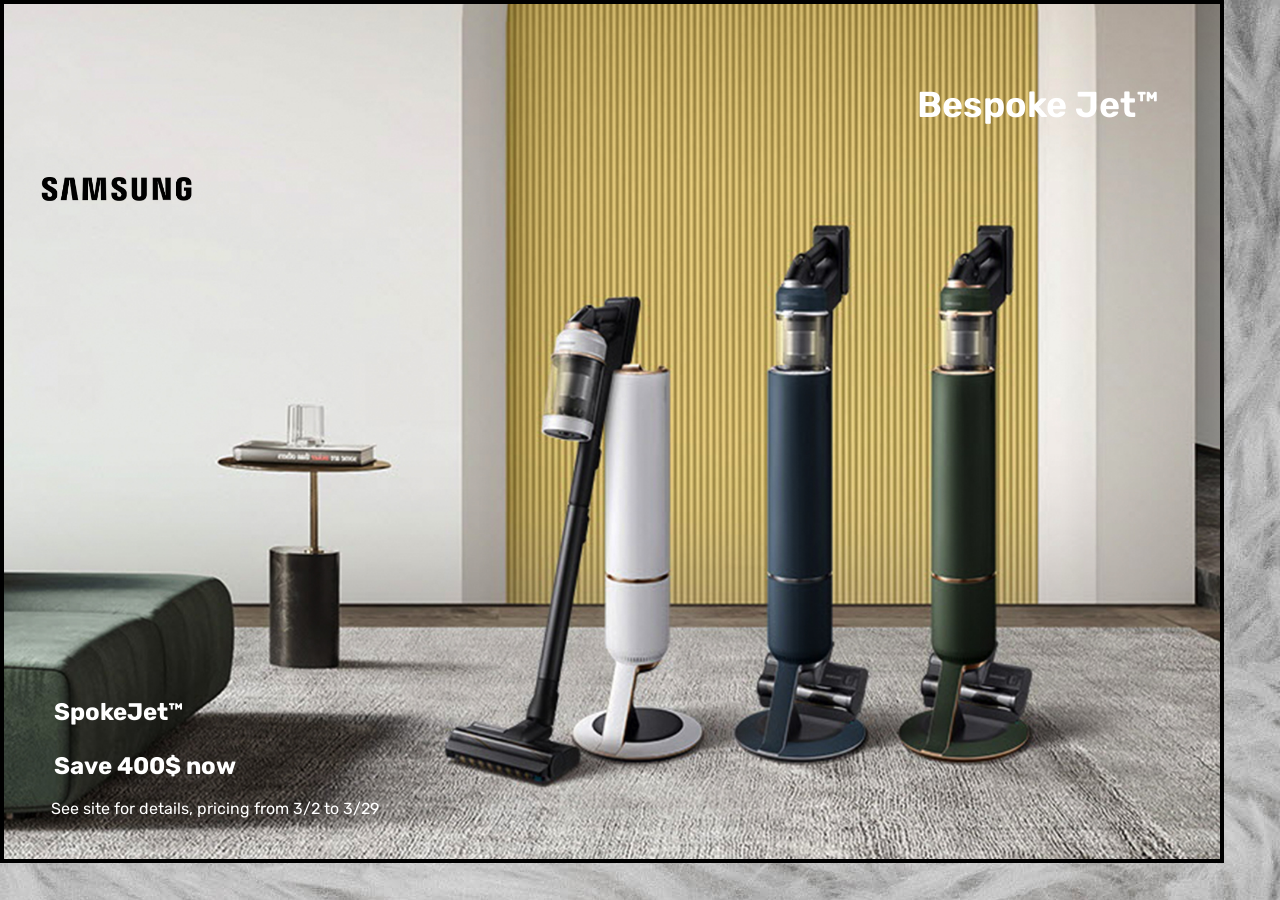
<file: index.html>
<!DOCTYPE html>
<html lang="en">
<head>
    <meta charset="UTF-8">
    <meta http-equiv="X-UA-Compatible" content="IE=edge">
    <meta name="viewport" content="width=device-width, initial-scale=1.0">
    <link rel="stylesheet" href="styles.css">
    <link rel="preconnect" href="https://fonts.googleapis.com">
    <link rel="preconnect" href="https://fonts.gstatic.com" crossorigin>
    <link href="https://fonts.googleapis.com/css2?family=Rubik:ital,wght@0,300..900;1,300..900&display=swap" rel="stylesheet">
    <title>Document</title>
</head>
<body>
    <div class="carousel-container">  
        <div class="main">
            <p class="header-text">Bespoke Jet&#8482;</p>
            <div class="white-block"></div>
            <div class="text-image-wrapper">                
                <img src="Samsung Logo.png" class="fly-in-image">
                <h2 class="fly-in-text">SpokeJet&#8482;</h2>
                <h1 class="fly-in-text-second">Save 400$ now</h1>
                <h3 class="additional-text1">See why the Bespoke Jet&#8482;</h3>
                <h3 class="additional-text2">is "so good" it made this</h3>
                <h3 class="additional-text3"><img src="Kitchn Logo.png" class="additional-image">journalist cry</h3>
            </div>
            <img src="1.jpg" class="carousel-image">
            <img src="2.jpg" class="carousel-image">
            <img src="3.jpg" class="carousel-image">
            <img src="4.png" class="carousel-image">
            <img src="5.jpg" class="carousel-image">
        </div>
        <div class="paragraph-container">
        <p>"The first time I used the Samsung Bespoke Jet&#8482;, I cried. I'm not being sensational; I really did. Of course, this vacuum worked great.But that's not all."<a href="404.html" class="read-more">Read more...</a></p>
        <p>"If you're an over-cleaner, like myself, you'll nerd out on all of the functions. If you avoid this chore at all costs, you'll appreciate how simpleSamsung makes it."<a href="404.html" class="read-more">Read more...</a> </p>
        <p>"Both the floor and pet hair attachments are cleverly designed to eliminate the dreaded hair wrap. (In other words, you'll never have to tackle hair tangles with a pair of scissors again.)"<a href="404.html" class="read-more">Read more...</a> </p>
        <p>"When I learned the Samsung Bespoke Vac cleaned itself with amazing technology, that's when I cried. No more scraping spider legs and hair out of the crevices with my hands. It's like a vacuum for your vacuum."<a href="404.html" class="read-more">Read more...</a> </p>
        <p>"Because it's so nice-looking, it can live right in the kitchen. No more hauling a vacuum up and down the basement stairs on the daily"<a href="404.html" class="read-more">Read more...</a> </p>
        </div>
        <p class="current-image-text"></p>  
        <div class="buttons">        
        <button class="prev-button"><</button>
        <button class="next-button">></button>        
        <button class="learn-more">SAVE 400$ NOW</button>
        </div> 
        <p class="details">See site for details, pricing from 3/2 to 3/29 </p>
    </div>
    <script src="scripts.js"></script>
</body>
</html>
</file>
<file: styles.css>
body {
    background-image: url('background.jpg');
    margin: 0;
    display: flex;
    align-items: center;
    justify-content: center;
    height: 100vh;
    font-family: "Rubik", sans-serif;
    font-optical-sizing: auto;
    font-style: normal;
}

.carousel-container {
    position: relative;
    width: 1600px;
    height: 900px;
}

.main {
    width: 100%;
    height: 100%;
    overflow: hidden;
    display: flex;
    align-items: center;
    justify-content: center;
    position: relative;
    border: 4px solid black;
}

.header-text{
z-index: 1;
color: white;
position: absolute;
top: 5%;
right: 5%;
font-size: 36px;
font-weight: 600;
}

.text-image-wrapper {
    height: 90%;
    width: 40%;
    position: absolute;
    display: flex;
    align-items: center;
    flex-direction: column;
    left: -100%; 
    transition: left 2s ease-in-out; 
}

.fly-in-text {
    font-size: 3rem;
    color: white;
    margin-right: 20px;
    z-index: 1;
    position: absolute;
    bottom: 70px; 
    left: 50px;
    text-align: center; 
}

.fly-in-text-second {
    font-size: 3rem;
    color: white;
    margin-right: 20px;
    z-index: 1;
    position: absolute;
    bottom: 20px; 
    left: 50px;
}

.additional-text1 {
    font-size: 2rem;
    color: black;
    z-index: 1;
    position: absolute;
    opacity: 0;
    transition: opacity 0.5s ease, transform 1s ease;
    transform: translateX(-100%);
    top: 80px; 
    transition-delay: 0.1s; 
    left: 35px;
    font-weight: 700;
    font-size: 38px;
}

.additional-text1.show {
    opacity: 1;
    transform: translateX(0);
}

.additional-text2 {
    font-size: 2rem;
    color: black;
    z-index: 1;
    position: absolute;
    opacity: 0;
    transition: opacity 0.5s ease, transform 1s ease;
    transform: translateX(-100%);
    top: 130px; 
    transition-delay: 0.3s; 
    left: 35px;
    font-weight: 700;
    font-size: 38px;
}

.additional-text2.show {
    opacity: 1;
    transform: translateX(0);
}

.additional-text3 {
    font-size: 2rem;
    color: black;
    z-index: 1;
    position: absolute;
    opacity: 0;
    transition: opacity 0.5s ease, transform 1s ease;
    transform: translateX(-100%);
    top: 160px; 
    transition-delay: 0.4s; 
    left: 35px;
    display: flex;
    align-items: flex-end;
    font-weight: 700;
    font-size: 38px;
}

.additional-text3.show {
    opacity: 1;
    transform: translateX(0);
}

.additional-image {
    width: auto; 
    height: auto;
    display: inline-block; 
    margin-left: 10px;
    margin-right: 10px;
    padding-top: 20px;
    opacity: 0;
    transition: opacity 0.5s ease, transform 1s ease;
    transform: translateX(-100%);
}

.additional-text3.show .additional-image {
    opacity: 1;
    transform: translateX(0);
}

.fly-in-image {
    width: 150px;
    height: auto;
    position: absolute; 
    left: 0;
    bottom: 80%;
    transform: translateX(25%);
    transition: left 2s ease-in-out, bottom 1s ease-in-out; 
    z-index: 1;
}

.carousel-image {
    width: 100%;
    height: 100%;
    object-fit: cover;
    position: absolute;
    top: 0;
    left: 0;
    opacity: 0;
    transition: opacity 0.5s ease, transform 2s ease-in-out;
    overflow: hidden;
}

.carousel-image.active {
    opacity: 1;
}

.carousel-image.scale-down {
    transform: translateX(12%);
    transform-origin: left center;
}

button {
    position: absolute;
    color: black;
    border: none;
    background-color: white;
    cursor: pointer;
    z-index: 1;
    font-weight: bolder;
    font-size: 24px;
    opacity: 0; 
    transition: opacity 0.5s ease-in-out; 
    top: 66%;
}

button.show {
    opacity: 1; 
}

.prev-button {
    left: 80px;
}

.prev-button:active {
    color: gray;
    transform: scale(0.8);
}

.next-button {
    left: 160px;
}

.next-button:active {
    color: gray;
    transform: scale(0.8);
}

.white-block {
    position: absolute;
    left: 0;
    width: 50%;
    height: 100%;
    display: none; 
    background-color: white;
    z-index: 1;
    transform: translateX(-100%); 
    transition: all 2s; 
}

.white-block.show {
    display: block; 
    transform: translateX(0); 
}

.paragraph-container {
    display: flex;
    justify-content: center;
    align-items: center;
    flex-direction: column;
    width: 40%;
    height: 300px;
    position: relative;
    font-size: 24px;
    z-index: 1;
    bottom: 63%;
    left: 3%;
    overflow: hidden;
    opacity: 0; 
    transition: opacity 0.5s ease-in-out; 
    font-weight: 430;
}

.paragraph-container.show {
    opacity: 1; 
}

.paragraph-container p {
    position: absolute;
    opacity: 0;
    transition: opacity 0.5s ease-in-out;
}

.paragraph-container p.active {
    opacity: 1;
}

.fade-out {
    display: none;
}

.read-more {
    text-decoration: none;
    color: grey;
    cursor: pointer;
    z-index: 1;
    opacity: 1;
}

@keyframes slide-in-left {
    from {
        transform: translateX(100%);
        opacity: 0;
    }
    to {
        transform: translateX(0);
        opacity: 1;
    }
}

@keyframes slide-in-right {
    from {
        transform: translateX(-100%);
        opacity: 0;
    }
    to {
        transform: translateX(0);
        opacity: 1;
    }
}

.slide-in-left {
    animation: slide-in-left 1s ease-in-out forwards;
}

.slide-in-right {
    animation: slide-in-right 1s ease-in-out forwards;
}

.current-image-text {
    z-index: 1; 
    color: black;
    position: absolute;
    width: 30px;
    height: 50px;
    top: 63%;
    left: 110px;
    opacity: 0; 
    transition: opacity 0.5s ease-in-out;
    font-weight: bolder;
    font-size: 27px;
    font-weight: 500;
}

.current-image-text.show {
    opacity: 1; 
}


.learn-more {
    animation: continuous-shrink-and-grow 2s ease-in-out infinite;
    z-index: 1;
    width: 270px;
    height: 90px;
    position: absolute;
    top: 670px;
    left: 80px;
    border-radius: 40px;
    border: 3px solid black;
    font-weight: 520;
    font-size: 28px;
}

@keyframes continuous-shrink-and-grow {
    0%, 100% {
        transform: scale(1);
    }
    50% {
        transform: scale(0.9);
    }
}

.learn-more:hover{
    animation: 0s;
}
.details {
    color: white; 
    position: absolute;
    top: 93%;
    left: 4%; 
    opacity: 0; 
    z-index: 1;
    animation: fade-in 1s ease-in-out forwards; 
}

@keyframes fade-in {
    from {
        opacity: 0;
    }
    to {
        opacity: 1;
    }
}

.details.fade-out {
    animation: fade-out 1s ease-in-out forwards; 
}

@keyframes fade-out {
    from {
        opacity: 1;
    }
    to {
        opacity: 0;
    }
}

@media (max-width: 1325px) {
    .main {
        width: 95%;
        height: 95%;
    }

    .text-image-wrapper {
        width: 60%;
    }

    .fly-in-text, .fly-in-text-second {
        font-size: 1.5rem;
    }

    .additional-text1, .additional-text2, .additional-text3 {
        font-size: 2rem;
    }

    .additional-image {
        height: 3rem;
    }

    .details{
        top: 87%;
    }

}


@media (max-width: 968px) {

    .main {
        width: 100%;
        height: 110%;
    }


    .additional-text1, .additional-text2, .additional-text3 {
        font-size: 1.5rem;
    }

    .paragraph-container {
        bottom: 75%;
    }

    .details{
        top: 94%;
    }
}

@media (max-width: 896px) {

    button {
        top: 70%;
    }

    .current-image-text {
        top: 67%;
    }

    .learn-more{
        top: 700px;
    }
}

@media (max-width: 796px) {

    .paragraph-container {
        text-align: center;
    }
        
    .additional-text1, .additional-text2, .additional-text3 {
        font-size: 1.2rem;
    }

    .additional-image{
        height: 2.5rem;
    }

    .fly-in-image {
        width: 130px;
    }

    .header-text{
        font-size: 30px;
    }
}


@media (max-width: 734px) {

    .prev-button {
        left: 120px;
    }

    .next-button {
        left: 200px;
    }

    .current-image-text {
        left: 150px;
    }

    .learn-more{
        left: 50px;
    }

    .details{
        width: 40%;
    }

}


@media (max-width: 658px) {

    .additional-text1, .additional-text2, .additional-text3 {
        font-size: 1rem;
    }

    .additional-image{
        height: 2rem;
    }

    .learn-more{
        left: 40px;
        width: 250px;
    }

}



@media (max-width: 658px) {

    .learn-more{
        left: 30px;
        width: 230px;
    }

}


@media (max-width: 600px) {

    .prev-button {
        left: 90px;
    }

    .next-button {
        left: 170px;
    }

    .current-image-text {
        left: 120px;
    }

    .paragraph-container {
        font-size: 18px;
    }

    .additional-text1, .additional-text2, .additional-text3 {
        font-size: 0.8rem;
    }

    .additional-image{
        height: 1.8rem;
    }

    .fly-in-image {
        width: 110px;
    }

    .header-text{
        font-size: 25px;
    }
}

@media (max-width: 539px) {
    
    .learn-more{
        width: 200px;
    }

}

@media (max-width: 492px) {
    
    .additional-text1, .additional-text2, .additional-text3 {
        font-size: 0.6rem;
    }

    .additional-image{
        height: 1.2rem;
    }

    .paragraph-container {
        font-size: 16px;
    }

    .prev-button {
        left: 60px;
    }

    .next-button {
        left: 140px;
    }

    .current-image-text {
        left: 95px;
        font-size: 20px;
        top: 68%;
    }

    .learn-more{
        width: 180px;
        font-size: 20px;
    }


}

@media (max-width: 421px) {

    .learn-more{
        width: 160px;
        font-size: 16px;
    }

}

@media (max-width: 383px) {

    .learn-more{
        width: 140px;
        font-size: 13px;
    }

    .header-text{
        font-size: 20px;
    }

    .prev-button {
        left: 40px;
    }

    .next-button {
        left: 120px;
    }

    .current-image-text {
        left: 75px;
    }

    .additional-text1, .additional-text2, .additional-text3 {
        font-size: 0.5rem;
    }

}
</file>
